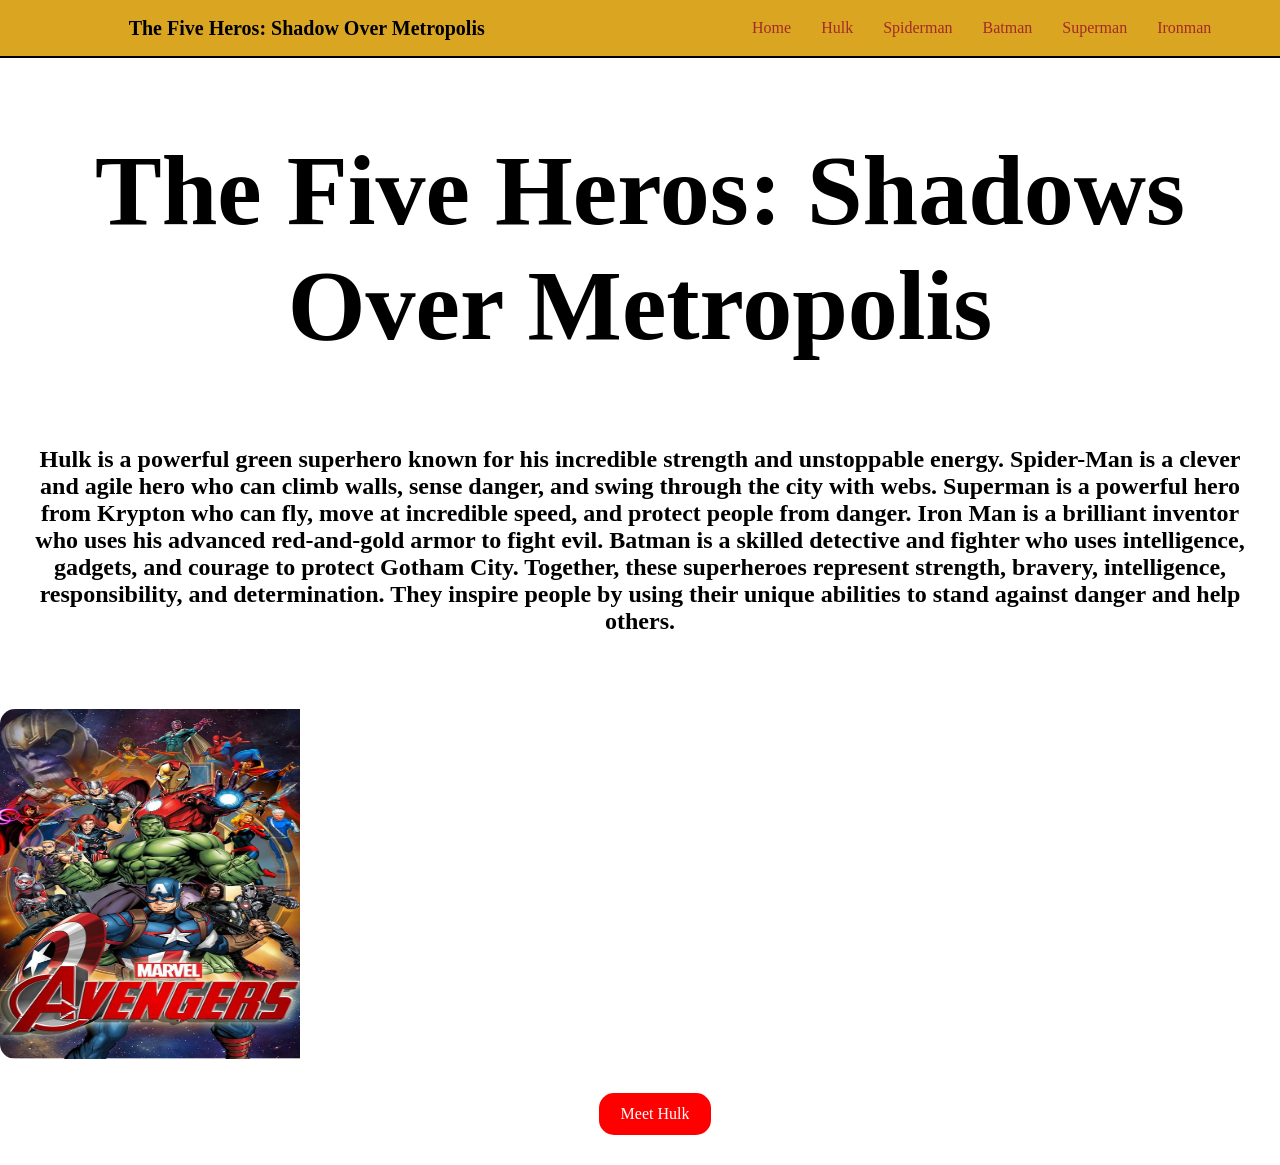
<file: index.html>
<!DOCTYPE html>
<html lang="en">
<head>
    <meta charset="UTF-8">
    <meta name="viewport" content="width=device-width, initial-scale=1.0">
    <link rel="stylesheet" href="assig.css">
    <title>Document</title>
</head>
<body>
    <header>
        <nav>
            <div>
                <h2>The Five Heros: Shadow Over Metropolis</h2>
            </div>

            <ul>
                <li><a class="Home" href="index.html">Home</a></li>
                <li><a class="Hulk" href="hulk.html">Hulk</a></li>
                <li><a class="Spiderman" href="sipder.html">Spiderman</a></li>
                <li><a class="Batman" href="batman.html">Batman</a></li>
                <li><a class="Superman" href="super.html">Superman</a></li>
                <li><a class="Ironman" href="ironman.html">Ironman</a></li>
            </ul>
        </nav>
    </header>

    <section>
        <div class="hero-sectio">
            <div>
                <h1>The Five Heros: Shadows Over Metropolis </h1>
                <h2><p>Hulk is a powerful green superhero known for his incredible strength and unstoppable energy.
Spider-Man is a clever and agile hero who can climb walls, sense danger, and swing through the city with webs.
Superman is a powerful hero from Krypton who can fly, move at incredible speed, and protect people from danger.
Iron Man is a brilliant inventor who uses his advanced red-and-gold armor to fight evil.
Batman is a skilled detective and fighter who uses intelligence, gadgets, and courage to protect Gotham City.
Together, these superheroes represent strength, bravery, intelligence, responsibility, and determination.
They inspire people by using their unique abilities to stand against danger and help others.</p></h2>
            </div>
            <!-- <div>
                <img src="TGHTER.jPEG" alt="marvel" width="400px" height="300px">
            </div> -->
        </div>
    </section>
<div class="box-contaier">
    <img src="TGHTER.jPEG" alt="">
</div>  
<section>
<div class="button">
    <a href="hulk.html">Meet Hulk</a>
</div>





























</body>
</html>
</file>
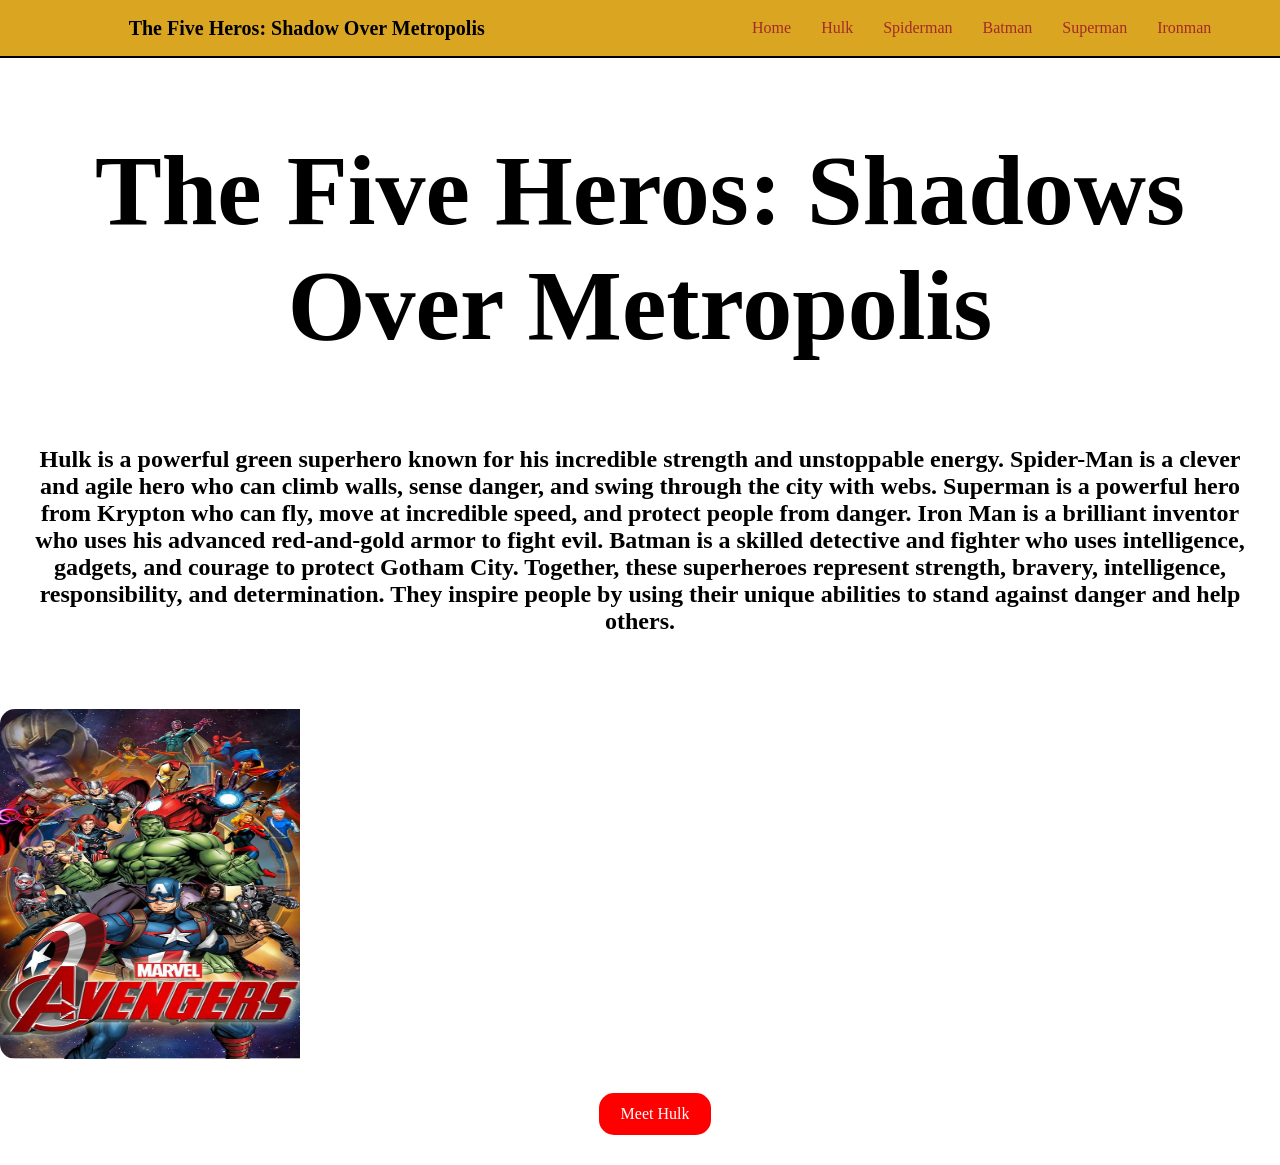
<file: assig.html>
<!DOCTYPE html>
<html lang="en">
<head>
    <meta charset="UTF-8">
    <meta name="viewport" content="width=device-width, initial-scale=1.0">
    <link rel="stylesheet" href="assig.css">
    <title>Document</title>
</head>
<body>
    <header>
        <nav>
            <div>
                <h2>The Five Heros: Shadow Over Metropolis</h2>
            </div>

            <ul>
                <li><a class="Home" href="assig.html">Home</a></li>
                <li><a class="Hulk" href="hulk.html">Hulk</a></li>
                <li><a class="Spiderman" href="sipder.html">Spiderman</a></li>
                <li><a class="Batman" href="batman.html">Batman</a></li>
                <li><a class="Superman" href="super.html">Superman</a></li>
                <li><a class="Ironman" href="ironman.html">Ironman</a></li>
            </ul>
        </nav>
    </header>

    <section>
        <div class="hero-sectio">
            <div>
                <h1>The Five Heros: Shadows Over Metropolis </h1>
                <h2><p>Hulk is a powerful green superhero known for his incredible strength and unstoppable energy.
Spider-Man is a clever and agile hero who can climb walls, sense danger, and swing through the city with webs.
Superman is a powerful hero from Krypton who can fly, move at incredible speed, and protect people from danger.
Iron Man is a brilliant inventor who uses his advanced red-and-gold armor to fight evil.
Batman is a skilled detective and fighter who uses intelligence, gadgets, and courage to protect Gotham City.
Together, these superheroes represent strength, bravery, intelligence, responsibility, and determination.
They inspire people by using their unique abilities to stand against danger and help others.</p></h2>
            </div>
            <!-- <div>
                <img src="TGHTER.jPEG" alt="marvel" width="400px" height="300px">
            </div> -->
        </div>
    </section>
<div class="box-contaier">
    <img src="TGHTER.jPEG" alt="">
</div>  
<section>
<div class="button">
    <a href="hulk.html">Meet Hulk</a>
</div>





























</body>
</html>
</file>
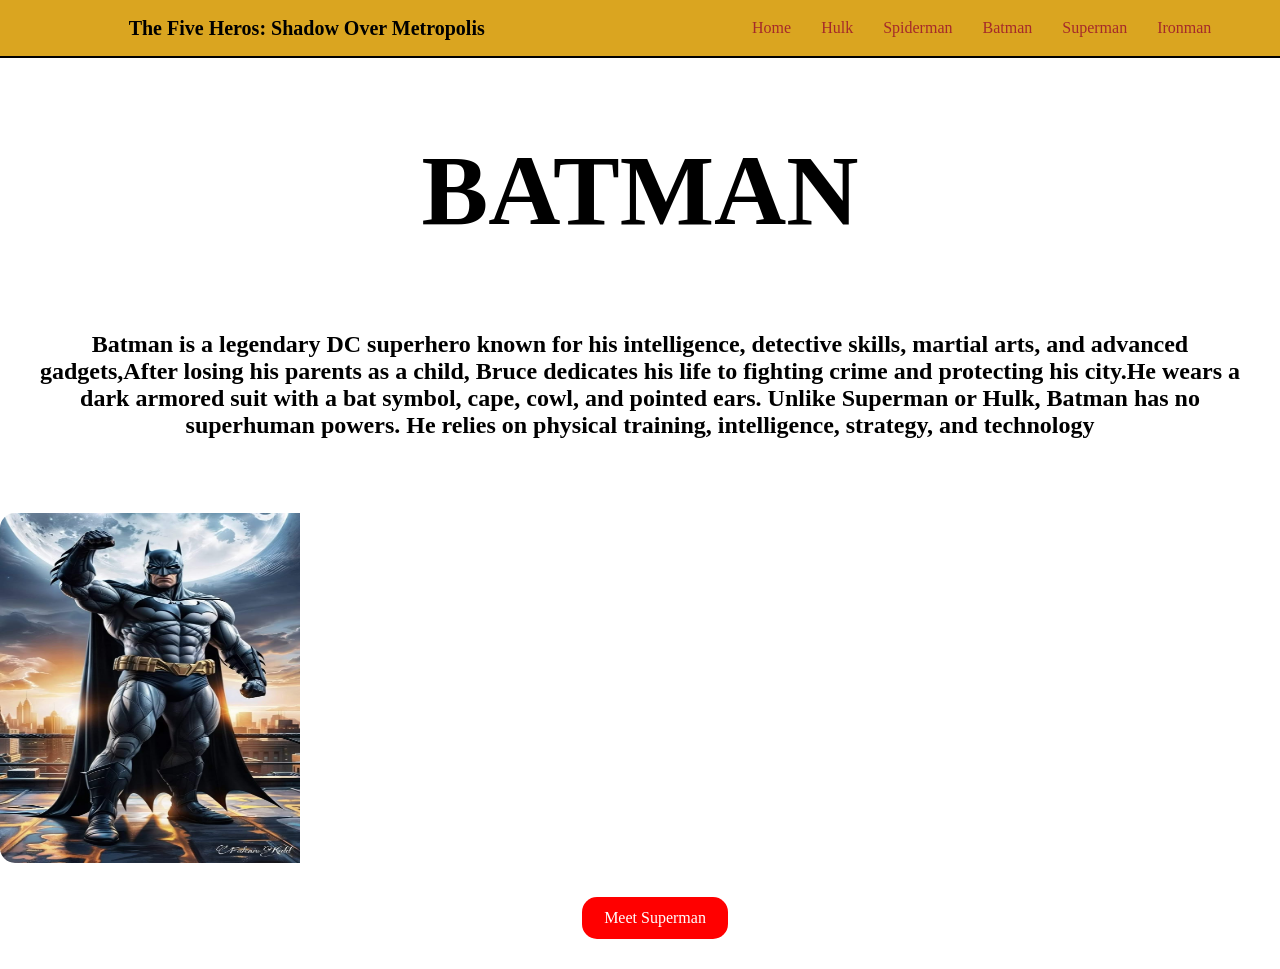
<file: batman.html>
<!DOCTYPE html>
<html lang="en">
<head>
    <meta charset="UTF-8">
    <meta name="viewport" content="width=device-width, initial-scale=1.0">
    <link rel="stylesheet" href="assig.css">
    <title>Document</title>
</head>
<body>
    <header>
        <nav>
            <div>
                <h2>The Five Heros: Shadow Over Metropolis</h2>
            </div>

            <ul>
                <li><a class="Home" href="index.html">Home</a></li>
                <li><a class="Hulk" href="hulk.html">Hulk</a></li>
                <li><a class="Spiderman" href="sipder.html">Spiderman</a></li>
                <li><a class="Batman" href="batman.html">Batman</a></li>
                <li><a class="Superman" href="super.html">Superman</a></li>
                <li><a class="Ironman" href="ironman.html">Ironman</a></li>
            </ul>
        </nav>
    </header>

    <section>
        <div class="hero-sectio">
            <div>
                <h1>BATMAN</h1>
                <h2><p>Batman is a legendary DC superhero known for his intelligence, detective skills, martial arts, and advanced gadgets,After losing his parents as a child, Bruce dedicates his life to fighting crime and protecting his city.He wears a dark armored suit with a bat symbol, cape, cowl, and pointed ears. Unlike Superman or Hulk, Batman has no superhuman powers. He relies on physical training, intelligence, strategy, and technology</p></h2>
             </div>
            <!-- <div>
                <img src="TM.jPG" alt="marvel" width="400px" height="300px">
            </div> -->
        </div>
    </section>
<!-- 
<div class="box-contaier">
    <img src="TM.jPG" alt=""> -->
<!-- </div>   -->


    <div class="box box-1"></div>
    <img src="TM.jPG" alt="">
<!-- 
    <h2>Heading </h2>
    <p>This is a short description aout the card</p>

    <button>Action</button> -->

</div>

<section>
<div class="button">
    <a href="super.html">Meet Superman</a>
</div>
</file>
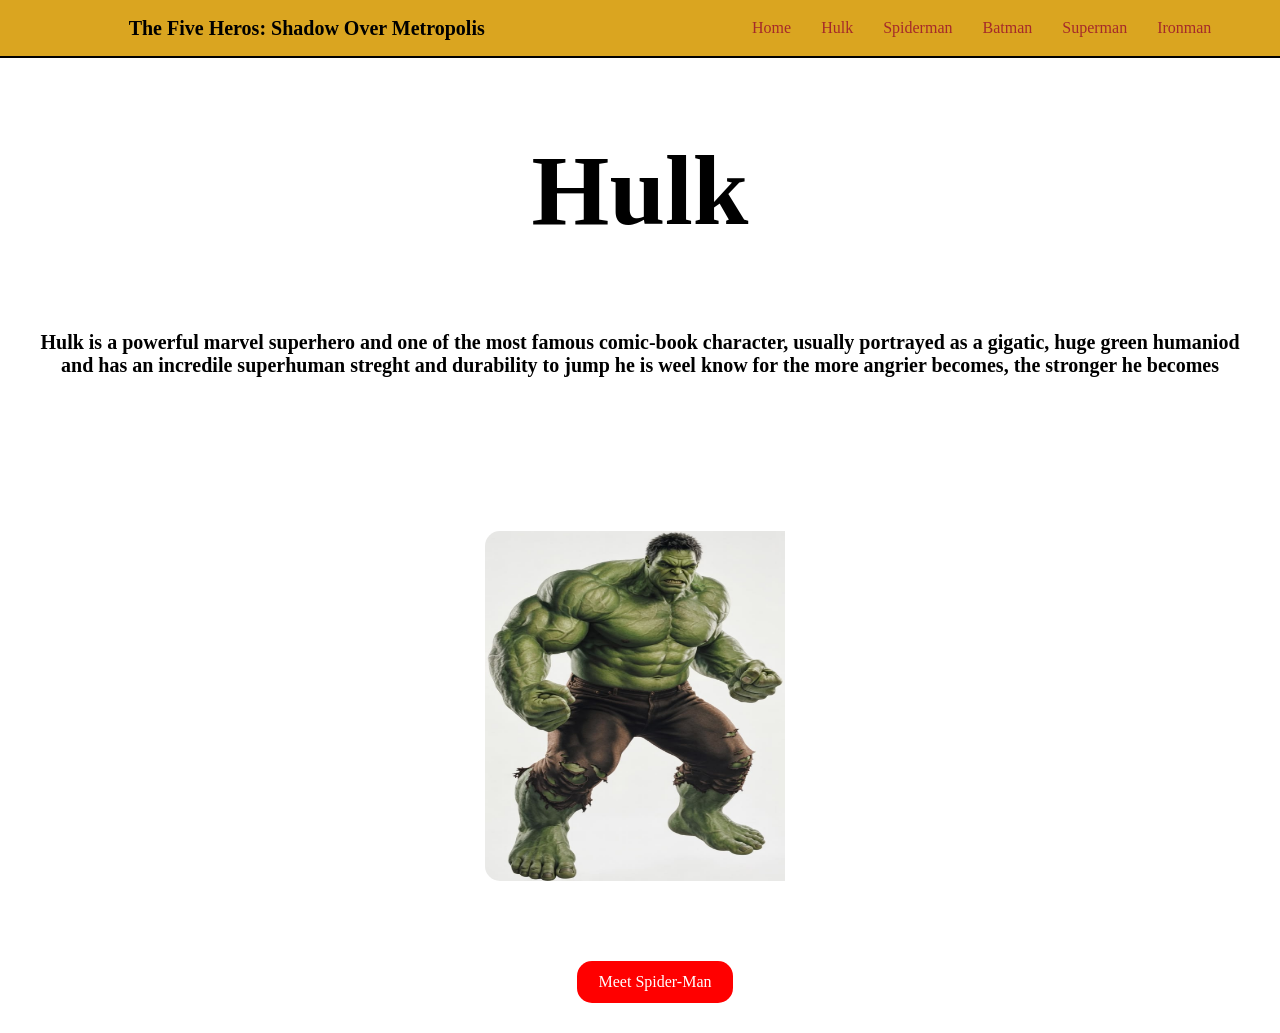
<file: hulk.html>
<!DOCTYPE html>
<html lang="en">
<head>
    <meta charset="UTF-8">
    <meta name="viewport" content="width=device-width, initial-scale=1.0">
    <link rel="stylesheet" href="assig.css">
    <title>Document</title>
</head>
<body>
    <header>
        <nav>
            <div>
                <h2>The Five Heros: Shadow Over Metropolis</h2>
            </div>

            <ul>
                <li><a class="Home" href="index.html">Home</a></li>
                <li><a class="Hulk" href="hulk.html">Hulk</a></li>
                <li><a class="Spiderman" href="sipder.html">Spiderman</a></li>
                <li><a class="Batman" href="batman.html">Batman</a></li>
                <li><a class="Superman" href="super.html">Superman</a></li>
                <li><a class="Ironman" href="ironman.html">Ironman</a></li>
            </ul>
        </nav>
    </header>

    <section>
        <div class="hero-sectio">
            <div>
                <h1>Hulk</h1>
                <p><h2> Hulk is a powerful marvel superhero and one of the most famous comic-book character,
                    usually portrayed as a gigatic, huge green humaniod and has an incredile superhuman streght and durability to jump he is weel know for the more angrier becomes, the stronger he becomes  
                </h2></p>
            </div>
            <!-- <div>
                <img src="HULK.jPG" alt="marvel" width="400px" height="300px">
            </div> -->
        </div>
    </section>
<!-- 
<div class="box-contaier">
    <img src="HULK.jPG" alt="">
</div>   -->

<div class="box-container">
    <img src="HULK.jPG" alt="">
<!-- 
    <h2>Heading </h2>
    <p>This is a short description aout the card</p>

    <button>Action</button> -->
</div>

<section>
<div class="button">
    <a href="sipder.html">Meet Spider-Man</a>
</div>



























</body>
</html>
</file>
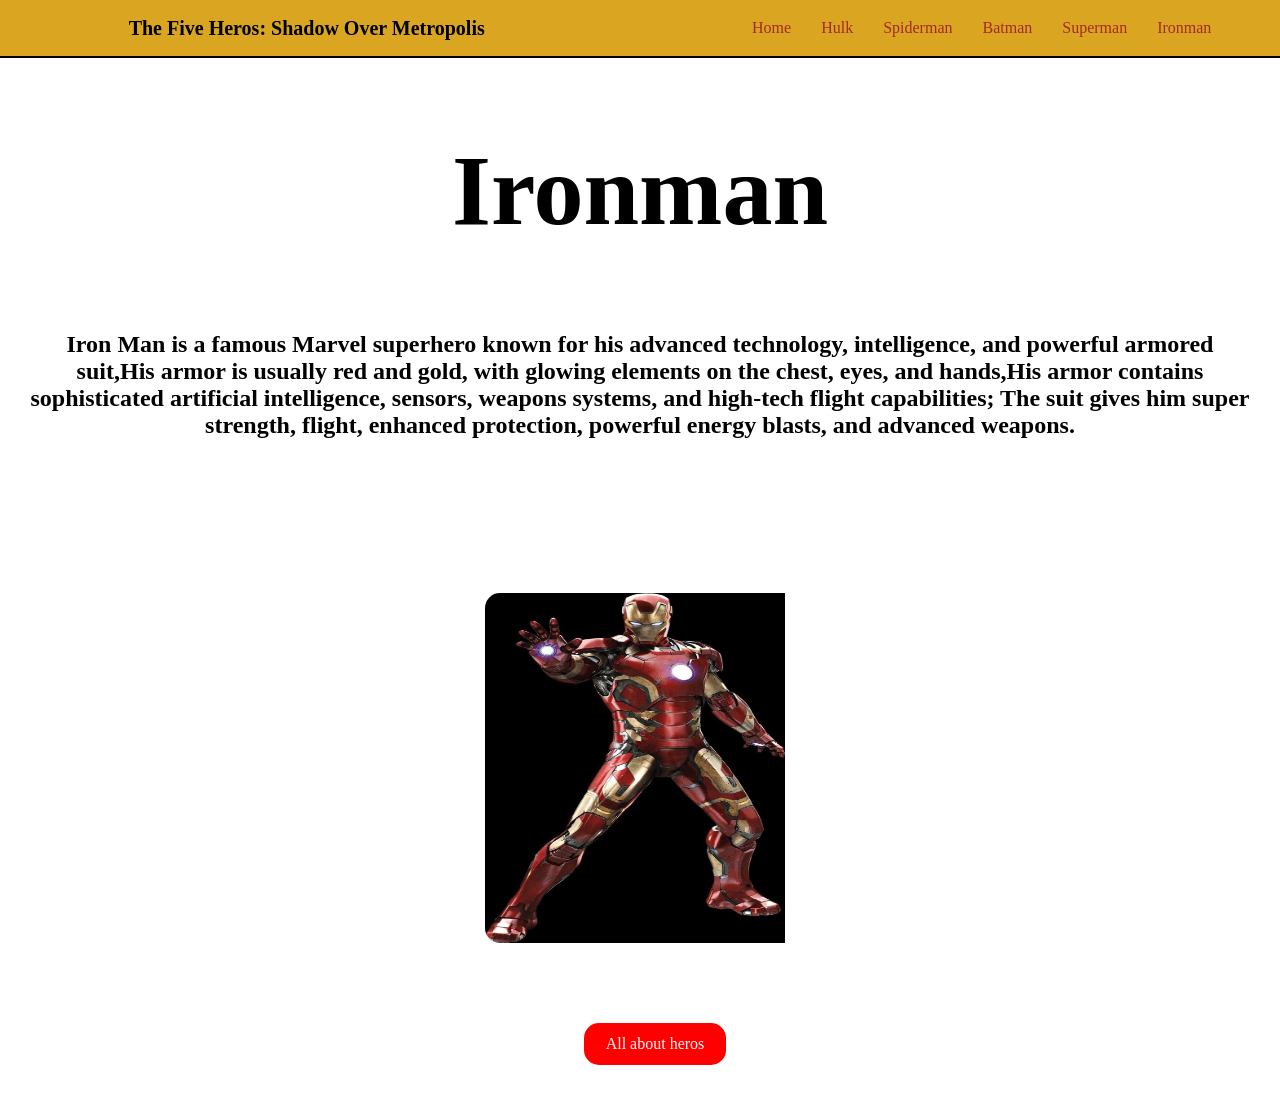
<file: ironman.html>
<!DOCTYPE html>
<html lang="en">
<head>
    <meta charset="UTF-8">
    <meta name="viewport" content="width=device-width, initial-scale=1.0">
    <link rel="stylesheet" href="assig.css">
    <title>Document</title>
</head>
<body>
    <header>
        <nav>
            <div>
                <h2>The Five Heros: Shadow Over Metropolis</h2>
            </div>

            <ul>
                <li><a class="Home" href="index.html">Home</a></li>
                <li><a class="Hulk" href="hulk.html">Hulk</a></li>
                <li><a class="Spiderman" href="sipder.html">Spiderman</a></li>
                <li><a class="Batman" href="batman.html">Batman</a></li>
                <li><a class="Superman" href="super.html">Superman</a></li>
                <li><a class="Ironman" href="ironman.html">Ironman</a></li>
            </ul>
        </nav>
    </header>

    <section class="general container">
        <div class="hero-sectio">
            <div>
                <h1>Ironman </h1>
                <h2><P>Iron Man is a famous Marvel superhero known for his advanced technology, intelligence, and powerful armored suit,His armor is usually red and gold, with glowing elements on the chest, eyes, and hands,His armor contains sophisticated artificial intelligence, sensors, weapons systems, and high-tech flight capabilities; The suit gives him super strength, flight, enhanced protection, powerful energy blasts, and advanced weapons.</P></h2>
            </div>
            <!-- <div>
                <img src="IRM.jPG" alt="marvel" width="400px" height="300px">
            </div> -->
        </div>
    </section>


    <!-- <div class="box-contaier">
    <img src="IRM.jPG" alt="">
</div>   -->


<div class="box-container">
    <img src="IRM.jPG" alt="">
<!-- 
    <h2>Heading </h2>
    <p>This is a short description aout the card</p>

    <button>Action</button> -->
</div>

<section>
<div class="button">
    <a href="assig.html.">All about heros</a>
</div>
</file>
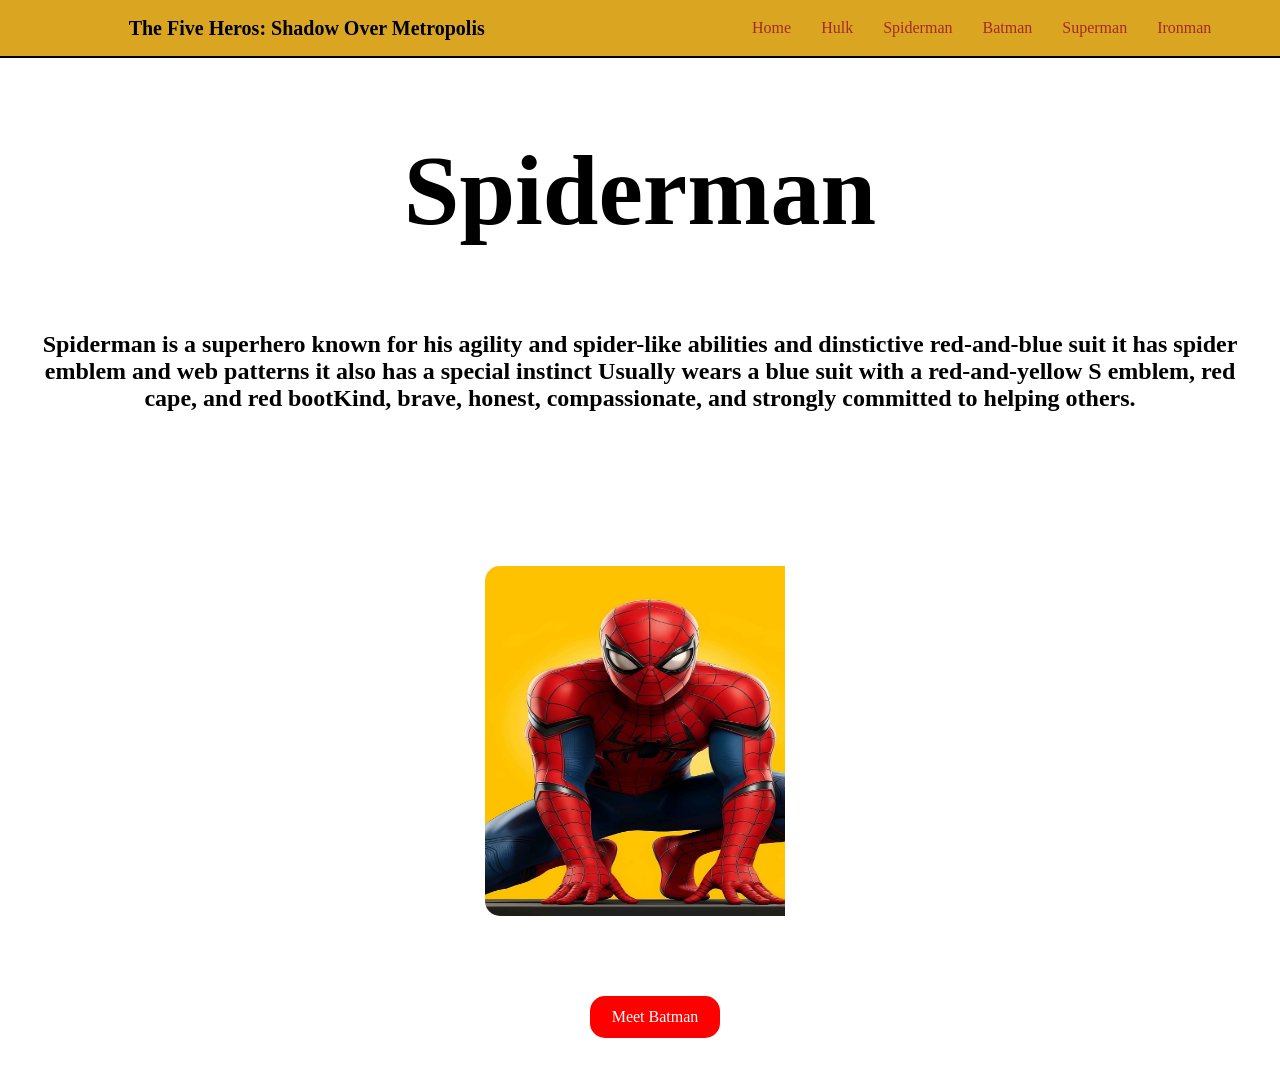
<file: sipder.html>
<!DOCTYPE html>
<html lang="en">
<head>
    <meta charset="UTF-8">
    <meta name="viewport" content="width=device-width, initial-scale=1.0">
    <link rel="stylesheet" href="assig.css">
    <title>Document</title>
</head>
<body>
    <header>
        <nav>
            <div>
                <h2>The Five Heros: Shadow Over Metropolis</h2>
            </div>

            <ul>
                <li><a class="Home" href="index.html">Home</a></li>
                <li><a class="Hulk" href="hulk.html">Hulk</a></li>
                <li><a class="Spiderman" href="sipder.html">Spiderman</a></li>
                <li><a class="Batman" href="batman.html">Batman</a></li>
                <li><a class="Superman" href="super.html">Superman</a></li>
                <li><a class="Ironman" href="ironman.html">Ironman</a></li>
            </ul>
        </nav>
    </header>

    <section>
        <div class="hero-sectio">
            <div>
                <h1>Spiderman</h1>
                <h2><P>Spiderman is a superhero known for his agility and spider-like abilities and dinstictive red-and-blue suit
                    it has spider emblem and web patterns it also has a special instinct Usually wears a blue suit with a red-and-yellow S emblem, red cape, and red bootKind, brave, honest, compassionate, and strongly committed to helping others.
                </P></h2>
            </div>
            <!-- <div>
                <img src="SDPER.jPG" alt="marvel" width="400px" height="300px">
            </div> -->
        </div>
    </section>


<!-- <div class="box-contaier">
    <img src="SDPER.jPG" alt="">
</div>    -->


<div class="box-container">
    <img src="SDPER.jPG" alt="">
<!-- 
    <h2>Heading </h2>
    <p>This is a short description aout the card</p>

    <button>Action</button> -->
</div>

<section>
<div class="button">
    <a href="batman.html">Meet Batman</a>
</div>

</section>
</file>
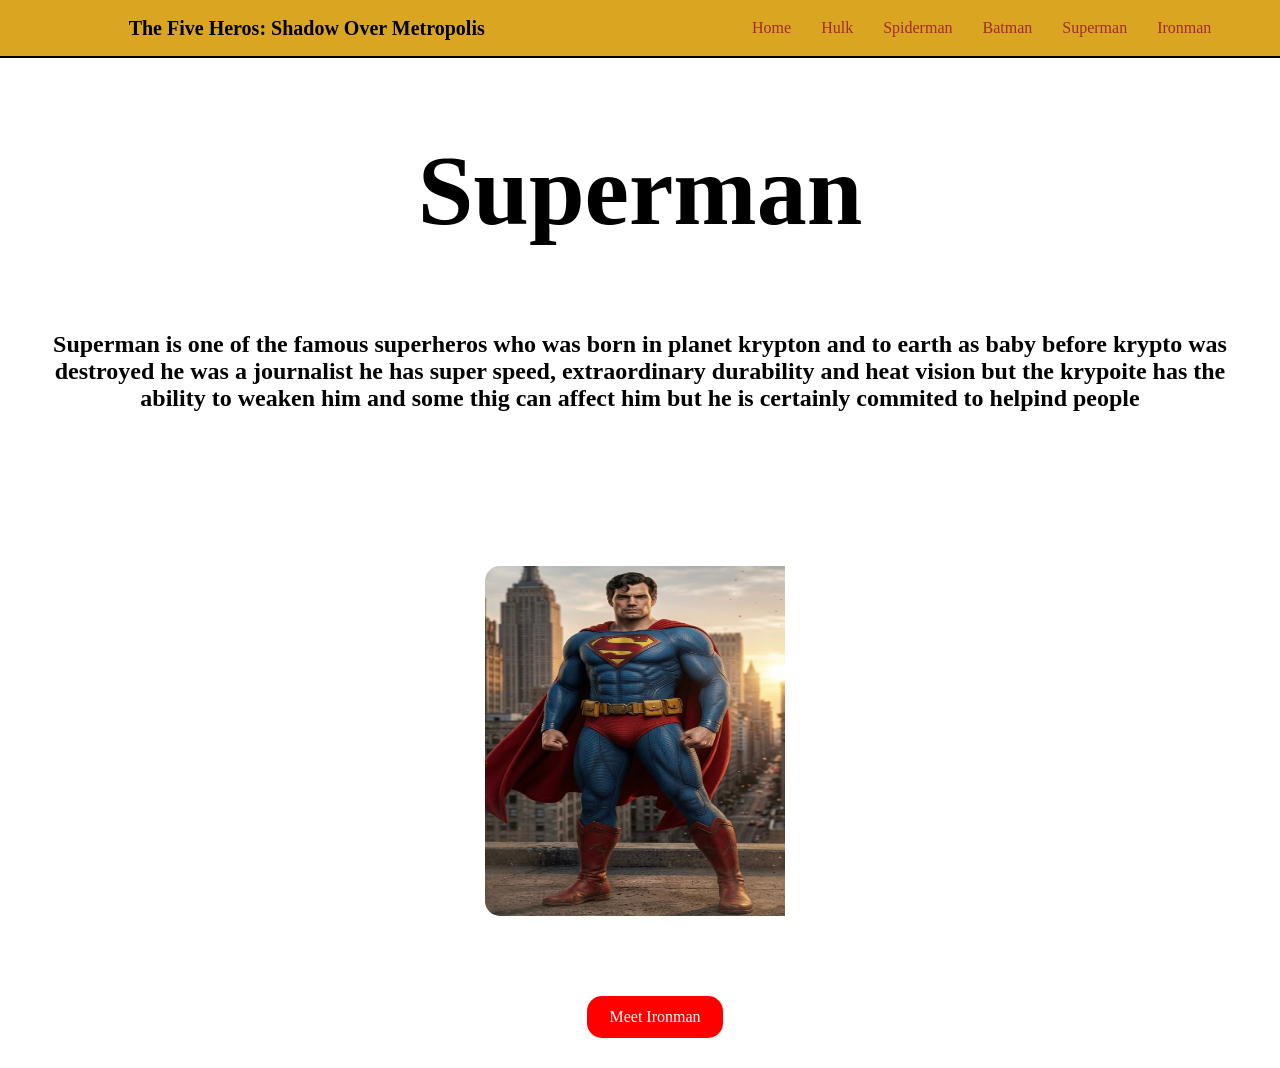
<file: super.html>
<!DOCTYPE html>
<html lang="en">
<head>
    <meta charset="UTF-8">
    <meta name="viewport" content="width=device-width, initial-scale=1.0">
    <link rel="stylesheet" href="assig.css">
    <title>Document</title>
</head>
<body>
    <header>
        <nav>
            <div>
                <h2>The Five Heros: Shadow Over Metropolis</h2>
            </div>

            <ul>
                <li><a class="Home" href="index.html">Home</a></li>
                <li><a class="Hulk" href="hulk.html">Hulk</a></li>
                <li><a class="Spiderman" href="sipder.html">Spiderman</a></li>
                <li><a class="Batman" href="batman.html">Batman</a></li>
                <li><a class="Superman" href="super.html">Superman</a></li>
                <li><a class="Ironman" href="ironman.html">Ironman</a></li>
            </ul>
        </nav>
    </header>

    <section>
        <div class="hero-sectio">
            <div>
                <h1>Superman </h1>
                <h2><P>Superman is one of the famous superheros who was born in planet krypton and to earth as baby before krypto was destroyed he was a journalist
                    he has super speed, extraordinary durability and heat vision but the krypoite has the ability to weaken him and some thig can affect him 
                    but he is certainly commited to helpind people   
                </P></h2>
            </div>
            <!-- <div>
                <img src="Superman.jPG" alt="marvel" width="400px" height="300px">
            </div> -->
        </div>
    </section>


<div class="box-container">
    <img src="Superman.jPG" alt="">
<!-- 
    <h2>Heading </h2>
    <p>This is a short description aout the card</p>

    <button>Action</button> -->
</div>


<section>
<div class="button">
    <a href="ironman.html">Meet Ironman</a>
</div>
</file>
<file: assig.css>
body{
    padding: 0px;
    margin: 0px;
    font-family: cursive;

}
nav{
    display: flex;
    position: fixed;
    width: 100%;
    justify-content: space-around;
    align-items: center;
    padding: 0px 30px;
    border-bottom: 2px solid black;
    background-color: goldenrod;

}
ul{
    display: flex;
    list-style: none;
}
a{
    text-decoration: none;
    color: brown;
    margin-left: 30px;
}
.hero-sectio img{
    width: 500px;
    padding-top:30px;
    
}

.hero-sectio{
    padding: 50px 30px;
    display: flex;
    justify-content: center;
    align-items: center;

}

.hero-sectio h2{
    color: black;
}



.Home,
.Hulk,
.Spiderman,
.Batman,
.Superman,
.Ironman{
    padding-bottom: 5px;
}
.Home:hover{
    color: gold;
    border-bottom: 2px solid gold;
}
.Hulk:hover{
    color: rgb(86, 139, 236);
    border-bottom: 2px solid  rgb(86, 139, 236);
}
.Spiderman:hover{
    color: darkgreen;
    border-bottom:2px solid darkgreen;
}
.Batman:hover{
    color: deeppink;
    border-bottom:2px solid deeppink;
}
.Superman:hover{
    color: indigo;
    border-bottom:2px solid indigo;
}
.Ironman:hover{
    color: rgb(85, 2, 2);
    border-bottom:2px solid rgb(85, 2, 2);
}
.sipder-hero-sectio{
    text-align: center;


    /* .box-container{
        width: 500px;
        height: 350px;
        background-color: aliceblue;
        margin: 70px auto;
        border-radius: 15px; */
    }
    /* button{
    width: 100%;
    padding: 10px;
    border-radius: 15px;
    background-color:b ;
} */
.button{
    display: flex;
    justify-content: center;
    align-items: center;
    margin: 30px 0;
}

.button a{
    padding: 10px 20px;
    background-color: red;
    border-radius: 15px;
    color: white;
    border: 2px solid transparent;
    transition: all .3s ease-in-out;
}

.button a:hover{
    border: 2px solid red;
    color: red;
    background-color: white;
    transition: all .3s ease-in-out;
}

/* .box-contaier{
     display: flex;
    justify-content: center;
    align-items: center;
    margin: 30px 0;  
        
}       

.box-contaier a{
      padding: 10px 20px;
    background-color: red;
    border-radius: 15px;
    color: white;
    border: 2px solid transparent;
    transition: all .3s ease-in-out;
}


.box-contaier a:hover{
     border: 2px solid red;
    color: red;
    background-color: white;
    transition: all .3s ease-in-out;
} */





.general-container{
    padding: 100px 70px 20px;
}


h1{
    font-size: 100px;
    color: black;
    text-align: center;
}
h2{
    font-size: 20px;
    color: black;
    text-align: center;
}
/* 
img{
    width: 200px;
    height: 300px;
    size: 300px;
    padding-left: 430px;
    display: flex;
    justify-content: center;
    align-items: center/; */
/* } */

.leo-hero-section img {
    width: 200px;
    height: 300px;
    border-radius: 20px;
    transition: all .5s ease-in-out
}

.hulk-hero-sectio img:hover{
    box-shadow: 2px 2px 10px red;
    transition: all 5s ease-in-out;
    transform: scale(1.05);
}

.hulk-hero-sectio img {
    width: 200px;
    height: 300px;
    border-radius: 20px;
    transition: all .5s ease-in-out
}    

.box-container{
   width: 311px;
   height:350px;
   background-color:white;
   margin:70px auto;
   border: radius 15px;
   padding-left: 430px;
   padding: 10px;
   border-radius: 15px;

}

img{
    
    width: 300px; 
    height: 350px;
   border-radius: 15px;
   padding-right: 430px;
    


}
p{
    font-size: 24px;
    color: black;
}
button{
    width: 100%;
    padding: 10px;
    border-radius: 15px;
    background:linear-gradient(to right blue white) ;
    color: rgb(27, 21, 21);
    border: 1px solid black;


}

/* responsive */

@media(max-width){
    425px{background-color: yellow;
     }



}
</file>
